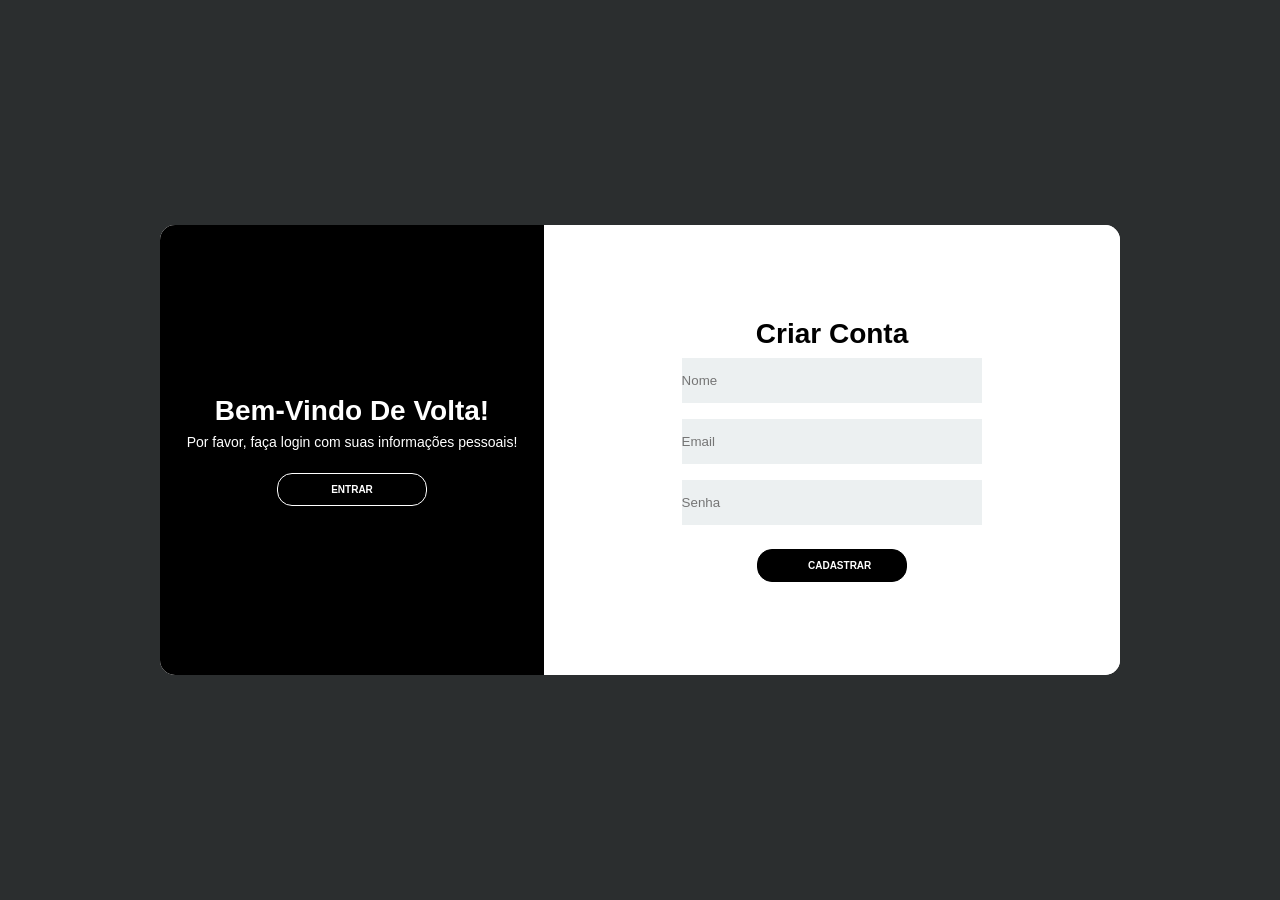
<file: src/index.html>
<!DOCTYPE html>
<html lang="pt-br">
<head>
    <meta charset="UTF-8">
    <title>HealthTrack</title>
    <link rel="stylesheet" href="css/style.css">
</head>
<body>
    <div class="container" id="authContainer">
        <div class="content first-content">
            <div class="first-column">
                <h2 class="title title-primary">Bem-vindo de volta!</h2>
                <!-- <p class="description description-primary">Para manter-se conectado conosco</p> -->
                <p class="description description-primary">Por favor, faça login com suas informações pessoais!</p>
                <button id="signin" class="btn btn-primary">Entrar</button>
            </div>    
            <div class="second-column">
                <h2 class="title title-second">Criar Conta</h2>
                <form class="form" id="signupForm">
                    <label class="label-input" for="username">
                   
                        <input type="text" id="username" placeholder="Nome">
                    </label>
                    
                    <label class="label-input" for="email">
                       
                        <input type="email" id="email" placeholder="Email">
                    </label>
                    
                    <label class="label-input" for="password">
                
                        <input type="password" id="password" placeholder="Senha">
                    </label>
                    
                    <button class="btn btn-second" id="signupButton" disabled>Cadastrar</button>        
                </form>
                
                <div class="success-message" id="successMessage" style="display: none;">
                    <h2 class="title title-second">Cadastro feito com sucesso!</h2>
                    <button id="goToLogin" class="btn btn-second">Ir para Login</button>
                </div>
            </div>
        </div>

        <div class="content second-content">
            <div class="first-column">
                <h2 class="title title-primary">Olá, amigo!</h2>
                <p class="description description-primary">Insira seus dados pessoais</p>
           
                <button id="signup" class="btn btn-primary">Cadastrar</button>
            </div>
            <div class="second-column">
                <h2 class="title title-second">Entrar</h2>
                <form class="form" id="loginForm">
                    <label class="label-input" for="loginEmail">
                    
                        <input type="email" id="loginEmail" placeholder="Email" required>
                    </label>
                
                    <label class="label-input" for="loginPassword">
                        <input type="password" id="loginPassword" placeholder="Senha" required>
                    </label>
                    <button class="btn btn-second" id="loginButton" type="button">Entrar</button>
                </form>
            </div>
        </div>
    </div>

    <div class="task-container" id="taskContainer" style="display: none;">
        <h1 class="task-title">Minhas Tarefas</h1>
        
        <div class="task-content">
            <div class="task-list" id="taskList">
    
            </div>
    
            <div class="task-form">
                <h2 class="task-form-title">Adicionar Tarefas</h2>
                <form>
                    <label for="taskTitle">Digite sua tarefa</label>
                    <input type="text" id="taskTitle" class="task-input" placeholder="Digite sua tarefa">
    
                    <label for="taskResponsible">Responsável pela tarefa</label>
                    <input type="text" id="taskResponsible" class="task-input" placeholder="Digite o responsável">
    
                    <label for="taskPriority">Grau de Prioridade (1 a 5)</label>
                    <input type="number" id="taskPriority" class="task-input" min="1" max="5" placeholder="1">
    
                    <label for="taskDate">Data de Entrega</label>
                    <input type="date" id="taskDate" class="task-input">
    
                    <button type="button" id="addTaskButton" class="task-btn task-btn-final-add-task">Adicionar Tarefa</button>
                </form>
                
                <button type="button" id="logoutButton" class="task-btn task-btn-logout">Sair para Tela de Login</button>
            </div>
        </div>
    </div>

    <script src="js/app.js"></script>
</body>
</html>
</file>
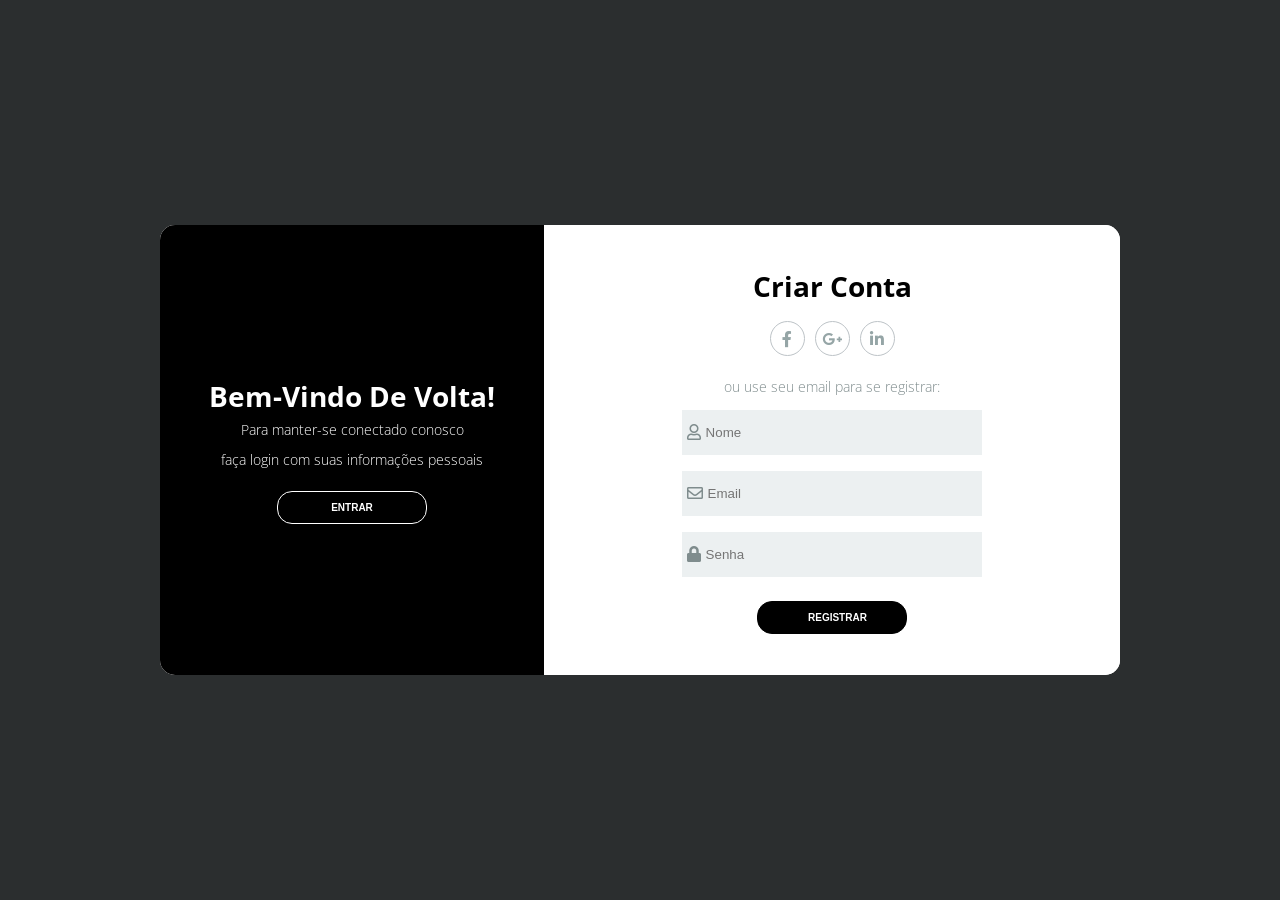
<file: healthtrack/src/index.html>
<!DOCTYPE html>
<html lang="pt-br">
<head>
    <meta charset="UTF-8">
    <meta name="viewport" content="width=device-width, initial-scale=1.0">
    <meta http-equiv="X-UA-Compatible" content="ie=edge">
    <title>HealthTrack</title>
    <link rel="stylesheet" href="css/style.css">
    <link rel="stylesheet" href="https://use.fontawesome.com/releases/v5.8.2/css/all.css"
        integrity="sha384-oS3vJWv+0UjzBfQzYUhtDYW+Pj2yciDJxpsK1OYPAYjqT085Qq/1cq5FLXAZQ7Ay" crossorigin="anonymous">
</head>
<body>
    <div class="container">
        <div class="content first-content">
            <div class="first-column">
                <h2 class="title title-primary">Bem-vindo de volta!</h2>
                <p class="description description-primary">Para manter-se conectado conosco</p>
                <p class="description description-primary">faça login com suas informações pessoais</p>
                <button id="signin" class="btn btn-primary">Entrar</button>
            </div>    
            <div class="second-column">
                <h2 class="title title-second">Criar Conta</h2>
                <div class="social-media">
                    <ul class="list-social-media">
                        <a class="link-social-media" href="#">
                            <li class="item-social-media">
                                <i class="fab fa-facebook-f"></i>        
                            </li>
                        </a>
                        <a class="link-social-media" href="#">
                            <li class="item-social-media">
                                <i class="fab fa-google-plus-g"></i>
                            </li>
                        </a>
                        <a class="link-social-media" href="#">
                            <li class="item-social-media">
                                <i class="fab fa-linkedin-in"></i>
                            </li>
                        </a>
                    </ul>
                </div>
                <p class="description description-second">ou use seu email para se registrar:</p>
                <form class="form">
                    <label class="label-input" for="">
                        <i class="far fa-user icon-modify"></i>
                        <input type="text" placeholder="Nome">
                    </label>
                    
                    <label class="label-input" for="">
                        <i class="far fa-envelope icon-modify"></i>
                        <input type="email" placeholder="Email">
                    </label>
                    
                    <label class="label-input" for="">
                        <i class="fas fa-lock icon-modify"></i>
                        <input type="password" placeholder="Senha">
                    </label>
                    
                    
                    <button class="btn btn-second">Registrar</button>        
                </form>
            </div>
        </div>
        <div class="content second-content">
            <div class="first-column">
                <h2 class="title title-primary">Olá, amigo!</h2>
                <p class="description description-primary">Insira seus dados pessoais</p>
                <p class="description description-primary">e comece a jornada conosco</p>
                <button id="signup" class="btn btn-primary">Registrar</button>
            </div>
            <div class="second-column">
                <h2 class="title title-second">Entrar no HealthTrack</h2>
                <div class="social-media">
                    <ul class="list-social-media">
                        <a class="link-social-media" href="#">
                            <li class="item-social-media">
                                <i class="fab fa-facebook-f"></i>
                            </li>
                        </a>
                        <a class="link-social-media" href="#">
                            <li class="item-social-media">
                                <i class="fab fa-google-plus-g"></i>
                            </li>
                        </a>
                        <a class="link-social-media" href="#">
                            <li class="item-social-media">
                                <i class="fab fa-linkedin-in"></i>
                            </li>
                        </a>
                    </ul>
                </div>
                <p class="description description-second">ou use sua conta de email:</p>
                <form class="form">
                    <label class="label-input" for="">
                        <i class="far fa-envelope icon-modify"></i>
                        <input type="email" placeholder="Email">
                    </label>
                
                    <label class="label-input" for="">
                        <i class="fas fa-lock icon-modify"></i>
                        <input type="password" placeholder="Senha">
                    </label>
                
                    <a class="password" href="#">Esqueceu sua senha?</a>
                    <button class="btn btn-second">Entrar</button>
                </form>
            </div>
        </div>
    </div>
    <script src="js/app.js"></script>
</body>
</html>
</file>
<file: src/css/style.css>
/* Reset de estilos para todos os elementos */
* {
    margin: 0;
    padding: 0;
    box-sizing: border-box;
}

/* Estilo geral do corpo */
body {
    font-family: 'Open Sans', sans-serif;
}

/* Container centralizado */
.container {
    display: flex;
    justify-content: center;
    align-items: center;
    height: 100vh;
    background-color: #2b2e2f;
}

/* Estilo do conteúdo principal */
.content {
    background-color: #ffffff;
    border-radius: 15px;
    width: 960px;
    height: 50%;
    justify-content: space-between;
    align-items: center;
    position: relative;
}

/* Elemento decorativo antes do conteúdo */
.content::before {
    content: "";
    position: absolute;
    background-color: #000000;
    width: 40%;
    height: 100%;
    border-top-left-radius: 15px;
    border-bottom-left-radius: 15px;
    left: 0;
}

/* Títulos principais */
.title {
    font-size: 28px;
    font-weight: bold;
    text-transform: capitalize;
}

/* Cor dos títulos primários */
.title-primary {
    color: #fff;
}

/* Cor dos títulos secundários */
.title-second {
    color: #000000;
}

/* Descrição do texto */
.description {
    font-size: 14px;
    font-weight: 300;
    line-height: 30px;
}

/* Cor das descrições primárias */
.description-primary {
    color: #fff;
}

/* Estilo geral dos botões */
.btn {
    border-radius: 15px;
    text-transform: uppercase;
    color: #fff;
    font-size: 10px;
    padding: 10px 50px;
    cursor: pointer;
    font-weight: bold;
    width: 150px;
    align-self: center;
    border: none;
    margin-top: 1rem;
}

/* Botão primário com borda transparente */
.btn-primary {
    background-color: transparent;
    border: 1px solid #fff;
    transition: background-color .5s;
}

/* Botão secundário com fundo preto */
.btn-second {
    background-color: #000000;
    border: 1px solid #000000;
    transition: background-color .5s;
}

/* Primeira coluna de conteúdo */
.first-content {
    display: flex;
}

/* Segunda coluna de conteúdo, com sobreposição */
.first-content .second-column {
    z-index: 11;
}

/* Configuração da primeira coluna */
.first-column {
    text-align: center;
    width: 40%;
    z-index: 10;
}

/* Configuração da segunda coluna */
.second-column {
    width: 60%;
    display: flex;
    flex-direction: column;
    align-items: center;
}

/* Formulário de login/cadastro */
.form {
    display: flex;
    flex-direction: column;
    width: 55%;
}

/* Estilo dos inputs do formulário */
.form input {
    height: 45px;
    width: 100%;
    border: none;
    background-color: #ecf0f1;
}

/* Estilo dos rótulos do formulário */
.label-input {
    background-color: #ecf0f1;
    display: flex;
    align-items: center;
    margin: 8px;
}

/* Ícones dentro do formulário */
.icon-modify {
    color: #7f8c8d;
    padding: 0 5px;
}

/* Segunda seção de conteúdo */
.second-content {
    position: absolute;
    display: flex;
}

/* Colocando a primeira coluna na segunda posição */
.second-content .first-column {
    order: 2;
    z-index: -1;
}

/* Configuração da segunda coluna */
.second-content .second-column {
    order: 1;
    z-index: -1;
}

/* Estilo quando a classe sign-in-js é aplicada */
.sign-in-js .first-content .first-column {
    z-index: -1;
}

/* Estilo quando a segunda coluna é visível no modo sign-in */
.sign-in-js .second-content .second-column {
    z-index: 11;
}

.sign-in-js .second-content .first-column {
    z-index: 13;
}

/* Animação do background ao entrar */
.sign-in-js .content::before {
    left: 60%;
    border-top-left-radius: 0;
    border-bottom-left-radius: 0;
    border-top-right-radius: 15px;
    border-bottom-right-radius: 15px;
    animation: slidein 0.3s; 
    z-index: 12;
}

/* Animação do background ao sair */
.sign-up-js .content::before {
    animation: slideout 0.3s;
    z-index: 12;
}

/* Controle do z-index para as colunas no modo sign-up */
.sign-up-js .second-content .first-column,
.sign-up-js .second-content .second-column {
    z-index: -1;
}

.sign-up-js .first-content .second-column {
    z-index: 11;
}

.sign-up-js .first-content .first-column {
    z-index: 13;    
}

.sign-in-js .first-content .second-column {
    z-index: -1;
    position: relative;
    animation: deslocamentoEsq 0.3s;
}

.sign-up-js .second-content .second-column {
    position: relative;
    z-index: -1;
    animation: deslocamentoDir 0.3s;
}

/* Animação para deslocamento à esquerda */
@keyframes deslocamentoEsq {
    from {
        left: 0;
        opacity: 1;
        z-index: 12;
    }
    25% {
        left: -80px;
        opacity: .5;
    }
    50% {
        left: -100px;
        opacity: .2;
    }
    to {
        left: -110px;
        opacity: 0;
        z-index: -1;
    }
}

/* Animação para deslocamento à direita */
@keyframes deslocamentoDir {
    from {
        left: 0;
        z-index: 12;
    }
    25% {
        left: 80px;
    }
    50% {
        left: 100px;
    }
    to {
        left: 110px;
        z-index: -1;
    }
}

/* Animação de entrada do background */
@keyframes slidein {
    from {
        left: 0;
        width: 40%;
    }
    25% {
        left: 5%;
        width: 50%;
    }
    50% {
        left: 25%;
        width: 60%;
    }
    75% {
        left: 45%;
        width: 50%;
    }
    to {
        left: 60%;
        width: 40%;
    }
}

/* Animação de saída do background */
@keyframes slideout {
    from {
        left: 60%;
        width: 40%;
    }
    25% {
        left: 45%;
        width: 50%;
    }
    50% {
        left: 25%;
        width: 60%;
    }
    75% {
        left: 5%;
        width: 50%;
    }
    to {
        left: 0;
        width: 40%;
    }
}

/* Mensagem de sucesso */
.success-message {
    text-align: center;
    margin-top: 20px;
}

/* Estilos para o container de tarefas */
.task-container {
    display: flex;
    flex-direction: column;
    padding: 20px;
    background-color: #fff;
    color: #333;
    width: 100vw;
    height: 100vh;
}

/* Título das tarefas */
.task-title {
    font-size: 1.5rem;
    text-align: left;
    margin-bottom: 10px;
    border-bottom: 1px solid #000;
    padding-bottom: 10px;
}

/* Layout da área de tarefas */
.task-content {
    display: flex;
    justify-content: space-between;
    height: 100%;
}

/* Lista de tarefas */
.task-list {
    flex: 4;
    padding: 10px;
    border-right: 1px solid #000;
}

/* Estilo para cada item de tarefa */
.task-item {
    background-color: #f0f0f0;
    display: flex;
    justify-content:space-evenly;
    padding: 10px;
    margin-bottom: 10px;
}

/* Detalhes de cada tarefa */
.task-detail {
    margin: 5px 0;
    font-size: 0.9rem;
}

/* Formulário de tarefas */
.task-form {
    flex: 2;
    padding: 10px;
    display: flex;
    flex-direction: column;
}

/* Título do formulário de tarefas */
.task-form-title {
    font-size: 1.2rem;
    text-align: center;
    margin-bottom: 10px;
    border-bottom: 1px solid #000;
}

/* Estilos gerais dos rótulos */
label {
    font-size: 0.9rem;
    margin-top: 10px;
}

/* Input do formulário de tarefas */
.task-input {
    width: 100%;
    padding: 8px;
    margin: 5px 0;
    border: 1px solid #ccc;
    border-radius: 5px;
}

/* Botão para adicionar tarefa */
.task-btn {
    background-color: #000000; 
    color: #ffffff;
    border: none;
    padding: 10px 20px;
    cursor: pointer;
    margin-top: 10px;
    border-radius: 5px;
    text-transform: uppercase;
    font-weight: bold;
    transition: background-color 0.3s;
}

/* Efeito hover no botão de tarefas */
.task-btn:hover {
    background-color: #2c2b2c; 
}
</file>
<file: healthtrack/src/css/style.css>
@import url('https://fonts.googleapis.com/css?family=Open+Sans:300,400,700&display=swap');
* {
    margin: 0;
    padding: 0;
    box-sizing: border-box;
}
body {
    font-family: 'Open Sans', sans-serif;
}
.container {
    display: flex;
    justify-content: center;
    align-items: center;
    height: 100vh;
    background-color: #2b2e2f;
}
.content {
    background-color: #fff;
    border-radius: 15px;
    width: 960px;
    height: 50%;
    justify-content: space-between;
    align-items: center;
    position: relative;
}
.content::before {
    content: "";
    position: absolute;
    background-color: #000000;
    width: 40%;
    height: 100%;
    border-top-left-radius: 15px;
    border-bottom-left-radius: 15px;
    left: 0;
}
.title {
    font-size: 28px;
    font-weight: bold;
    text-transform: capitalize;
}
.title-primary {
    color: #fff;
}
.title-second {
    color: #000000;
}
.description {
    font-size: 14px;
    font-weight: 300;
    line-height: 30px;
}
.description-primary {
    color: #fff;
}
.description-second {
    color: #7f8c8d;
}
.btn {
    border-radius: 15px;
    text-transform: uppercase;
    color: #fff;
    font-size: 10px;
    padding: 10px 50px;
    cursor: pointer;
    font-weight: bold;
    width: 150px;
    align-self: center;
    border: none;
    margin-top: 1rem;
}
.btn-primary {
    background-color: transparent;
    border: 1px solid #fff;
    transition: background-color .5s;
}
.btn-primary:hover {
    background-color: #fff;
    color: #58af9b;
}
.btn-second {
    background-color: #000000;
    border: 1px solid #000000;
    transition: background-color .5s;
}
.btn-second:hover {
    background-color: #fff;
    border: 1px solid #58af9b;
    color: #58af9b;
}
.first-content {
    display: flex;
}
.first-content .second-column {
    z-index: 11;
}
.first-column {
    text-align: center;
    width: 40%;
    z-index: 10;
}
.second-column {
    width: 60%;
    display: flex;
    flex-direction: column;
    align-items: center;
}
.social-media {
    margin: 1rem 0;
}
.link-social-media:not(:first-child){
    margin-left: 10px;
}
.link-social-media .item-social-media {
    transition: background-color .5s;
}
.link-social-media:hover .item-social-media{
    background-color: #58af9b;
    color: #fff;
    border-color: #58af9b;
}
.list-social-media {
    display: flex;
    list-style-type: none;
}
.item-social-media {
    border: 1px solid #bdc3c7;
    border-radius: 50%;
    width: 35px;
    height: 35px;
    line-height: 35px;
    text-align: center;
    color: #95a5a6;
}
.form {
    display: flex;
    flex-direction: column;
    width: 55%;
}
.form input {
    height: 45px;
    width: 100%;
    border: none;
    background-color: #ecf0f1;
}
input:-webkit-autofill 
{    
    -webkit-box-shadow: 0 0 0px 1000px #ecf0f1 inset !important;
    -webkit-text-fill-color: #000 !important;
}
.label-input {
    background-color: #ecf0f1;
    display: flex;
    align-items: center;
    margin: 8px;
}
.icon-modify {
    color: #7f8c8d;
    padding: 0 5px;
}

/* second content*/

.second-content {
    position: absolute;
    display: flex;
}
.second-content .first-column {
    order: 2;
    z-index: -1;
}
.second-content .second-column {
    order: 1;
    z-index: -1;
}
.password {
    color: #34495e;
    font-size: 14px;
    margin: 15px 0;
    text-align: center;
}
.password::first-letter {
    text-transform: capitalize;
}

.sign-in-js .first-content .first-column {
    z-index: -1;
}

.sign-in-js .second-content .second-column {
    z-index: 11;
}
.sign-in-js .second-content .first-column {
    z-index: 13;
}

.sign-in-js .content::before {
    left: 60%;
    border-top-left-radius: 0;
    border-bottom-left-radius: 0;
    border-top-right-radius: 15px;
    border-bottom-right-radius: 15px;
    animation: slidein 1.3s; 

    z-index: 12;
}

.sign-up-js .content::before {
    animation: slideout 1.3s;

    z-index: 12;
}

.sign-up-js .second-content .first-column,
.sign-up-js .second-content .second-column {
    z-index: -1;
}

.sign-up-js .first-content .second-column {
    z-index: 11;
}

.sign-up-js .first-content .first-column {
    z-index: 13;    
}


.sign-in-js .first-content .second-column {
    z-index: -1;
    position: relative;
    animation: deslocamentoEsq 1.3s;
}

.sign-up-js .second-content .second-column {
    position: relative;
    z-index: -1;
    animation: deslocamentoDir 1.3s;
}


@keyframes deslocamentoEsq {
    from {
        left: 0;
        opacity: 1;
        z-index: 12;
    }
    25% {
        left: -80px;
        opacity: .5;
    }
    50% {
        left: -100px;
        opacity: .2;
    }
    to {
        left: -110px;
        opacity: 0;
        z-index: -1;
    }
}

@keyframes deslocamentoDir {
    from {
        left: 0;
        z-index: 12;
    }
    25% {
        left: 80px;
    }
    50% {
        left: 100px;
    }
    to {
        left: 110px;
        z-index: -1;
    }
}

@keyframes slidein {
    from {
        left: 0;
        width: 40%;
    }
    25% {
        left: 5%;
        width: 50%;
    }
    50% {
        left: 25%;
        width: 60%;
    }
    75% {
        left: 45%;
        width: 50%;
    }
    to {
        left: 60%;
        width: 40%;
    }
}

@keyframes slideout {
    from {
        left: 60%;
        width: 40%;
    }
    25% {
        left: 45%;
        width: 50%;
    }
    50% {
        left: 25%;
        width: 60%;
    }
    75% {
        left: 5%;
        width: 50%;
    }
    to {
        left: 0;
        width: 40%;
    }
}

/*VERSÃO MOBILE*/
@media screen and (max-width: 1040px) {
    .content {
        width: 100%;
        height: 100%;
    }
    .content::before {
        width: 100%;
        height: 40%;
        top: 0;
        border-radius: 0;
    }
    .first-content, .second-content {
        flex-direction: column;
        justify-content: space-around;
    }
    .first-column, .second-column {
        width: 100%;
    }
    
    .sign-in-js .content::before {
        top: 60%;
        left: 0;
        border-radius: 0;
    }
    .form {
        width: 90%;
    }
    

    @keyframes deslocamentoEsq {
        from {
            top: 0;
            opacity: 1;
            z-index: 12;
        }
        25% {
            top: -80px;
            opacity: .5;
        }
        50% {
            top: -100px;
            opacity: .2;
        }
        to {
            top: -110px;
            opacity: 0;
            z-index: -1;
        }
    }
    
    @keyframes deslocamentoDir {
        from {
            top: 0;
            z-index: 12;
        }
        25% {
            top: 80px;
        }
        50% {
            top: 100px;
        }
        to {
            top: 110px;
            z-index: -1;
        }
    }
    
    @keyframes slidein {
        from {
            top: 0;
            height: 40%;
        }
        25% {
            top: 5%;
            height: 50%;
        }
        50% {
            top: 25%;
            height: 60%;
        }
        75% {
            top: 45%;
            height: 50%;
        }
        to {
            top: 60%;
            height: 40%;
        }
    }
    
    @keyframes slideout {
        from {
            top: 60%;
            height: 40%;
        }
        25% {
            top: 45%;
            height: 50%;
        }
        50% {
            top: 25%;
            height: 60%;
        }
        75% {
            top: 5%;
            height: 50%;
        }
        to {
            top: 0;
            height: 40%;
        }
    }
}

@media screen and (max-width: 740px) {
    .form {
        width: 50%;
    }
}

@media screen and (max-width: 425px) {
    .form {
        width: 100%;
    }
}
</file>
